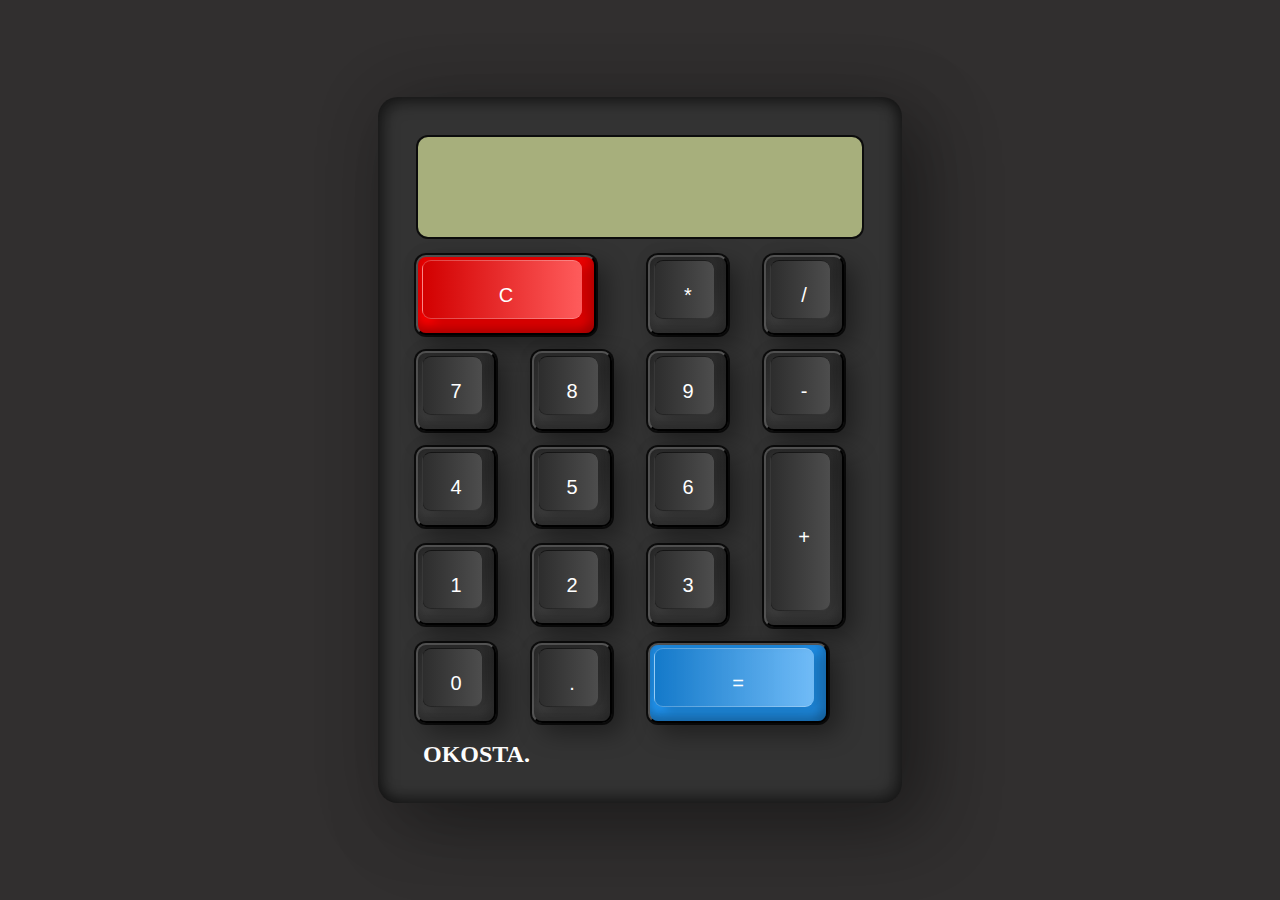
<file: CSS JS Calc Project/index.html>
<!DOCTYPE html>
<html lang="pt-br">
    <head>
        <title>Calculadora</title>
        <link rel="stylesheet" href="css/styles.css">

        <link rel="stylesheet" href="https://use.fontawesome.com/releases/v5.2.0/css/all.css" integrity="sha384-hWVjflwFxL6sNzntih27bfxkr27PmbbK/iSvJ+a4+0owXq79v+lsFkW54bOGbiDQ" crossorigin="anonymous">
    </head>
    <body>
        <div class="container">
            <div class="calculator" name="calc" >
                <input type="text" class="value" readonly name="txt" value=" " maxlength="20">
                <button class="num clear" value="c"><i>c</i></button>
                <button class="num" value="multiplicar"><i>*</i></button>
                <button class="num" value="dividir"><i>/</i></button>
                <button class="num" value="7"><i>7</i></button>
                <button class="num" value="8"><i>8</i></button>
                <button class="num" value="9"><i>9</i></button>
                <button class="num" value="menos"><i>-</i></button>
                <button class="num" value="4"><i>4</i></button>
                <button class="num" value="5"><i>5</i></button>
                <button class="num" value="6"><i>6</i></button>
                <button class="num mais" value="mais"><i>+</i></button>
                <button class="num" value="1"><i>1</i></button>
                <button class="num" value="2"><i>2</i></button>
                <button class="num" value="3"><i>3</i></button>
                <button class="num" value="0"><i>0</i></button>
                <button class="num" value="ponto"><i>.</i></button>

                <button class="num result" value="igual"><i>=</i></button>
                
            </div>
            <div>
                <h2 class="logo"><i class="far fa-copyright"></i> okosta.</h2>
            </div>
        </div>
        
        <script src="js/script.js"></script>
    </body>
</html>
</file>
<file: CSS JS Calc Project/css/styles.css>
*{
    margin: 0;
    padding: 0;
    box-sizing: border-box;
}

body{
    display: flex;
    justify-content: center;
    align-items: center;
    min-height: 100vh;
    background: rgb(49, 47, 47);
}
@font-face {
    font-family: "display";
    src: url("Open_24_Display_St.ttf") format("truetype");
    font-weight: normal;
    font-style: normal;
}


.container{
    position: relative;
    min-width: 300px;
    min-height: 400px;
    background: #333;
    padding: 40px 30px 30px;
    border-radius: 20px;
    box-shadow: 25px 25px 75px rgba(0, 0, 0, 0.25),
    10px 10px 70px rgba(0, 0, 0, 0.25),
    inset -5px -5px 15px rgba(0, 0, 0, 0.5),
    inset 5px 5px 15px rgba(0, 0, 0, 0.5);
}

.calculator{
    position: relative;
    display: grid;
}

.calculator .value{
    position: relative;
    grid-column: span 4;
    height: 100px;
    width: calc(100% - 20px);
    left: 10px;
    border: none;
    outline: none;
    background: #a7af7c;
    margin-bottom: 10px;
    border-radius: 10px;
    box-shadow: 0 0 0 2px rgba(0, 0, 0, 0.75);
    text-align: right;
    padding: 10px;
    font-family: "display", sans-serif;
    font-size: 2.5em;
}


.calculator button{
    place-items: center;
    position: relative;
    display: grid;
    width: 80px;
    height: 80px;
    margin: 8px;
    background: linear-gradient(180deg, #2f2f2f, #3f3f3f);
    box-shadow: inset -8px 0 8px rgba(0, 0, 0, 0.15),
    inset 0 -8px 8px rgba(0, 0, 0, 0.25),
    0 0 0 2px rgba(0, 0, 0, 0.75), 10px 10px 25px rgba(0, 0, 0, 0.4);
    color: #fff;
    user-select: none;
    cursor: pointer;
    font-weight: 400;
    border-radius: 10px;
}
.calculator button::before{
    content: '';
    position: absolute;
    top: 3px;
    left: 4px;
    bottom: 14px;
    right: 12px;
    background: linear-gradient(90deg, #2d2d2d, #4d4d4d);
    border-radius: 9px;
    box-shadow: -5px -5px 15px rgba(0, 0, 0, 0.1),
    10px 5px 10px rgba(0, 0, 0, 0.15);
    border-top: 1px solid #0009;
    border-bottom: 1px solid #0004;
    border-left: 1px solid #0004;

}

.calculator button:active{
    filter: brightness(1.5);
}

.calculator button i{
    position: relative;
    font-style: normal;
    font-size: 1.5em;
    text-transform: uppercase;
}


.calculator .clear{
    grid-column: span 2;
    width: 180px;
    background: #f00;
}

.calculator .clear::before{
    background: linear-gradient(90deg, #d20000,#ffffff5c);
    border-top: 1px solid #fff4;
    border-bottom: 1px solid #fff4;
    border-left: 1px solid #fff4;
}

.calculator .mais{
    grid-row: span 2;
    height: 180px;
}

.calculator .result::before{
    background: linear-gradient(90deg, #1479c9,#ffffff5c);
    border-top: 1px solid #fff4;
    border-bottom: 1px solid #fff4;
    border-left: 1px solid #fff4;
}

.calculator .result{
    position: relative;
    grid-column: span 2;
    width: 180px;
    background: #2196f3;
}

.container .logo{
    color: white;
    text-transform: uppercase;
    padding: 10px 0 5px;
    margin-left: 15px ;
}
</file>
